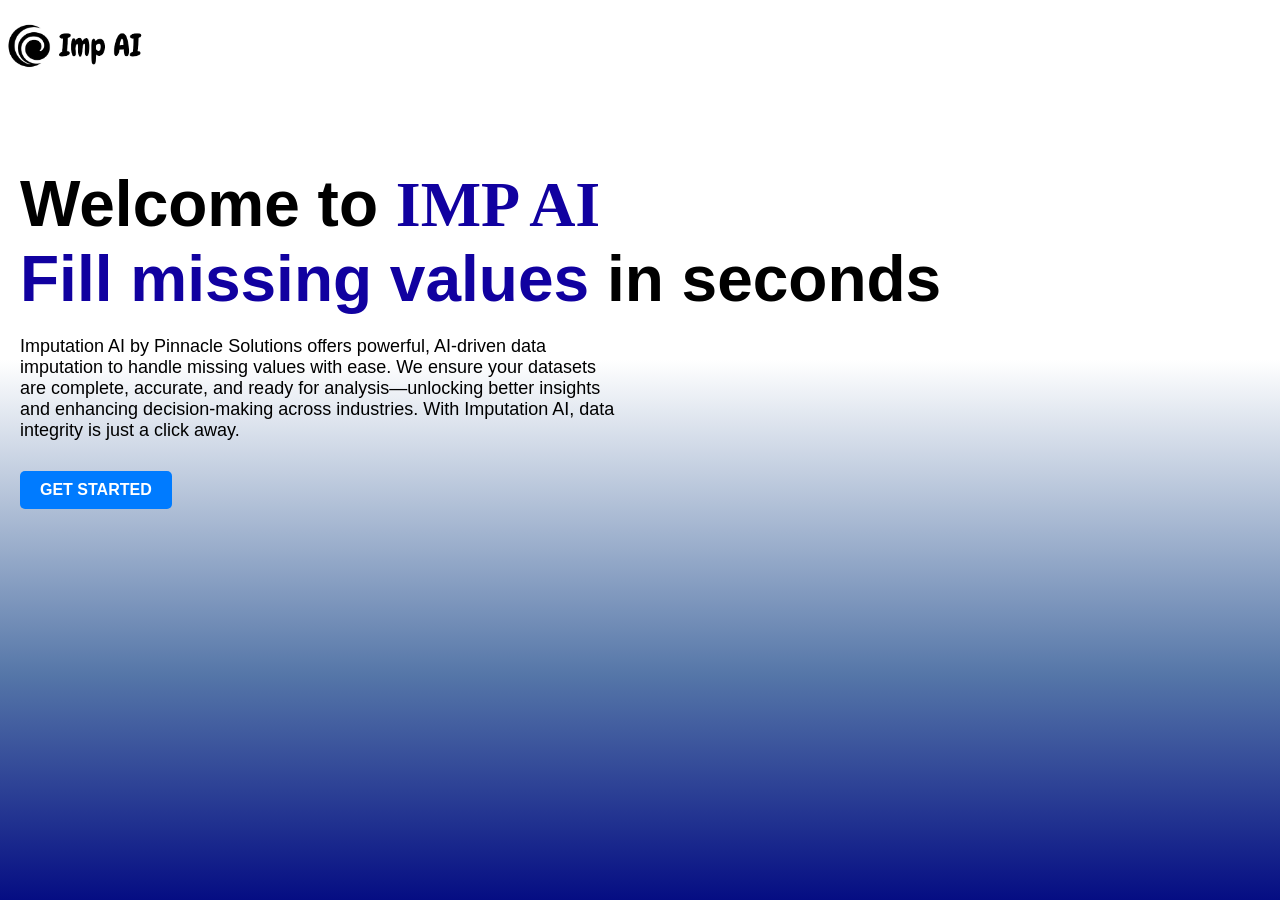
<file: templates/index.html>
<!DOCTYPE html>
<html lang="en">
<head>
    <meta charset="UTF-8">
    <meta name="viewport" content="width=device-width, initial-scale=1.0">
    <title>Imp-login</title>
    <link rel="icon" href="/static/assets/impai1.png" type="image/png">
    <link rel="stylesheet" href="/static/css/index.css">
</head>
</head>
<body>
    <img src="/static/assets/impai.png" alt="Imputation AI Logo" style="height: 50px; width: 150px; margin-top: 20px;">
    <header>
    </header>
    <main class="hero">
        <h1>
            Welcome to <span class="highlight">IMP AI</span><br>
            <span class="secondary-highlight">Fill missing values</span> in seconds
        </h1>
        <p>
            Imputation AI by Pinnacle Solutions offers powerful, AI-driven data imputation to handle missing values with ease. We ensure your datasets are complete, accurate, and ready for analysis—unlocking better insights and enhancing decision-making across industries. With Imputation AI, data integrity is just a click away.
        </p>
        <div class="button-group">
            <button class="cta-button" onclick="window.location.href='/login'">GET STARTED</button>
        </div>
    </main>
    <script src="/static/js/index.js"></script>
</body>
</html>
</file>
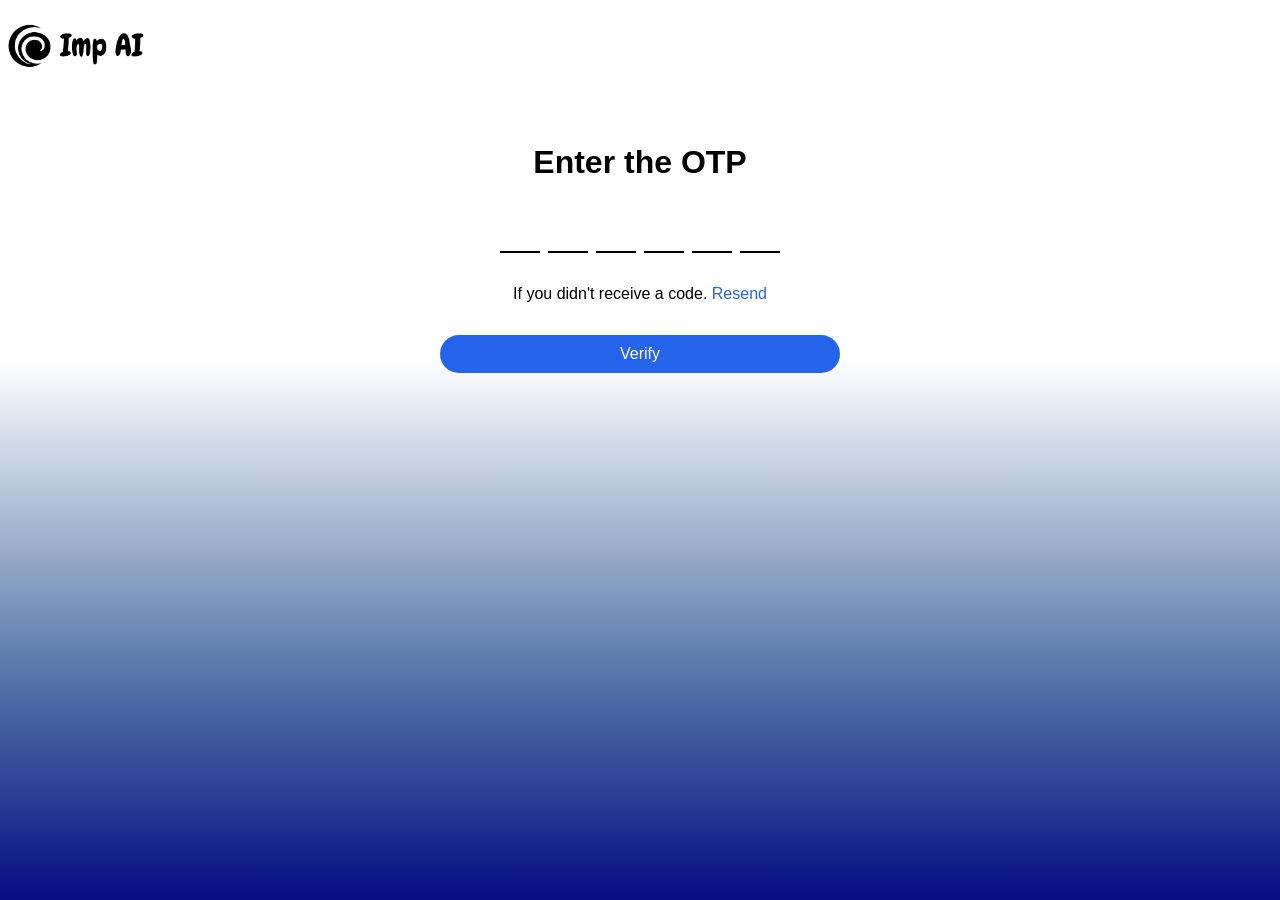
<file: templates/login-otp.html>
<!DOCTYPE html>
<html lang="en">
<head>
    <meta charset="UTF-8">
    <meta name="viewport" content="width=device-width, initial-scale=1.0">
    <title>Imp AI - OTP Verification</title>
    <link rel="icon" href="/static/assets/impai1.png" type="image/png">
    <link rel="stylesheet" href="/static/css/login-otp.css">
</head>
<body>
    <div class="logo-container">
        <img src="/static/assets/impai.png" alt="Imputation AI Logo" class="logo">
    </div>
    <div class="container">
        <h1>Enter the OTP</h1>
        <form id="otpForm" data-identifier="{{ identifier }}">
            <div class="otp-container">
                <input type="text" class="otp-input" maxlength="1" required>
                <input type="text" class="otp-input" maxlength="1" required>
                <input type="text" class="otp-input" maxlength="1" required>
                <input type="text" class="otp-input" maxlength="1" required>
                <input type="text" class="otp-input" maxlength="1" required>
                <input type="text" class="otp-input" maxlength="1" required>
            </div>
            <p class="resend-text">
                If you didn't receive a code. 
                <a href="#" class="resend-link">Resend</a>
                <span id="resend-timer" style="display: none; color: gray;">( <span id="countdown">30</span> )</span>
            </p>
            <button type="submit" class="verify-btn">Verify</button>
        </form>
    </div>
    <script src="/static/js/login-otp.js"></script>
</body>
</html>
</file>
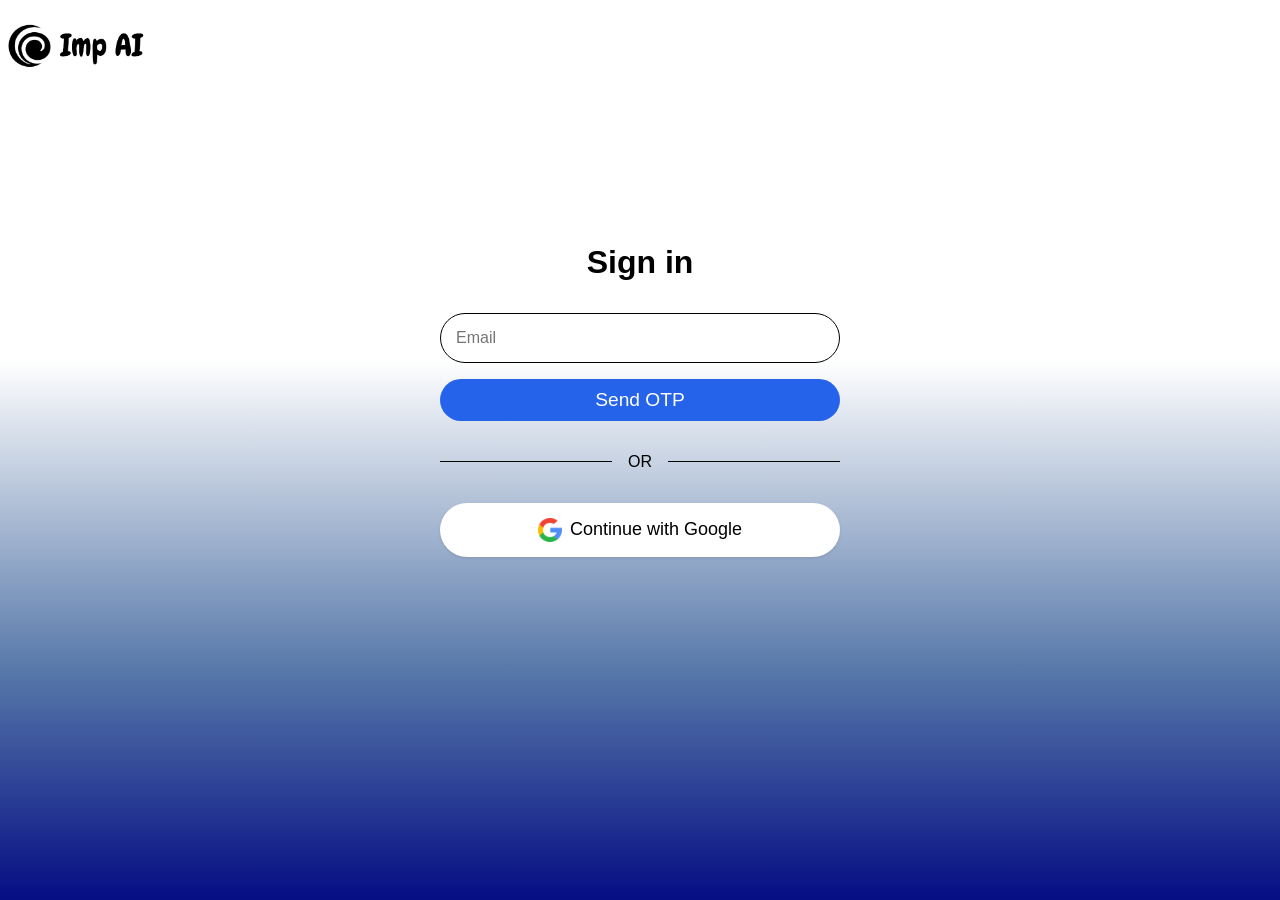
<file: templates/login.html>
<!DOCTYPE html>
<html lang="en">
<head>
    <meta charset="UTF-8">
    <meta name="viewport" content="width=device-width, initial-scale=1.0">
    <title>Imp AI - Login</title>
    <link rel="icon" href="/static/assets/impai1.png" type="image/png">
    <link rel="stylesheet" href="/static/css/login.css">
</head>
<body>
    <img src="/static/assets/impai.png" alt="Imputation AI Logo" class="logo">
    <div class="container">
        <h1>Sign in</h1>

        <form id="signin-form" action="./login-otp.html" >
            <input
                type="text"
                id="identifier"
                name="identifier"
                placeholder="Email"
                class="input-field"
                required
            >

            <button href ="login-otp.html" type="submit" class="send-otp-btn">
                Send OTP
            </button>
        </form>
        <!-- <form id="signin-form" action="./login-otp.html">
            <input type="text" id="identifier" name="identifier" placeholder="Email or Phone">
            <button type="submit">Send OTP</button>
        </form> -->
        <div class="divider">
            <span>OR</span>
        </div>

        <button class="google-btn">
            <img src="/static/assets/googleicon.png" alt="Google Icon" class="google-icon">

            Continue with Google
        </button>
    </div>
    <script src="/static/js/login.js"></script>
</body>
</html>
</file>
<file: static/css/index.css>
body {
    min-height: 100vh;
    font-family: Arial, sans-serif;
    justify-content: center;
    align-items: center;
    margin: 0;
    padding: 0;
    Background: linear-gradient(180deg, #FFFFFF 40%, #5576A8 75%, #050D83 100%);
    color: #ffffff;
}
header {
    display: flex;
    justify-content: space-between;
    align-items: center;
    padding: 20px;
    background:  transparent;
    
}
.logo {
    font-size: 24px;
    font-weight: bold;
    color: #007bff;
}
nav {
    display: flex;
    gap: 20px;
}
nav a {
    color: #000000;
    text-decoration: none;
    font-weight: 500;
}
nav a:hover {
    color: #007bff;
}
.cta-button {
    background-color: #007bff;
    color: white;
    padding: 10px 20px;
    border: none;

    border-radius: 5px;
    cursor: pointer;
    font-size: 16px;
    font-weight: bold;
    transition: background-color 0.3s;
}
.cta-button:hover {
    background-color: #0056b3;
}
.hero {
    text-align: left;
    padding: 10px 20px;
    color: #000000;
}
.hero h1 {
    font-size: 64px;
    margin-bottom: 20px;
}
.hero p {
    font-size: 18px;
    margin-bottom: 30px;
    max-width: 600px;
}
.highlight {
    color: #1101a0;
    font-family: Cambria, Cochin, Georgia, Times, 'Times New Roman', serif;
}
.secondary-highlight {
    color: #1101a0;
}
.button-group {
    display: flex;
    justify-content: left;
    align-items: left;
    gap: 20px;
}
.secondary-button {
    background-color: transparent;
    color: #000000;
    padding: 10px 20px;
    border: 1px solid #000000;
    border-radius: 5px;
    cursor: pointer;
}
.contact-link {
    display: inline-block;
    margin-top: 20px;
    color: #007bff;
    text-decoration: none;
}

/* Mobile Responsive Styling */
@media (max-width: 768px) {
    
    nav {
        display: none; /* Hide navigation links on mobile */
    }
    header {
        padding: 10px;
    }
    .logo {
        font-size: 20px;
    }
    .hero {
        padding: 50px 10px;
        text-align: left;
    }
    .hero h1 {
        font-size: 36px;
    }
    .hero p {
        font-size: 16px;
        margin-bottom: 20px;
    }
    .button-group {
        flex-direction: row;
        align-items: left;
        gap: 10px;
    }
    .cta-button {
        width: auto;
        padding: 8px 16px;
        font-size: 16px;
        
    }
    /* Position logo on the left and login button on the right */
    header {
        justify-content: space-between;
    }
}
</file>
<file: static/css/login-otp.css>
* {
    margin: 0;
    padding: 0;
    box-sizing: border-box;
    font-family: -apple-system, BlinkMacSystemFont, "Segoe UI", Roboto, sans-serif;
}

body {
    min-height: 100vh;
    background: linear-gradient(180deg, #FFFFFF 40%, #5576A8 75%, #050D83 100%);
    display: flex;
    flex-direction: column;
    align-items: center;
    padding: 2rem;
}

.logo {
    position: fixed;
    top: 0px;
    margin-top: 20px;
    left: 0px;
    height: 50px;
}

.container {
    width: 100%;
    max-width: 400px;
    text-align: center;
    position: fixed;
}

h1 {
    
    margin-top: 7rem;
    font-size: 2rem;
    margin-bottom: 2rem;
    color: #000;
}

.otp-container {
    display: flex;
    gap: 0.5rem;
    justify-content: center;
    margin-bottom: 2rem;
}

.otp-input {
    width: 40px;
    height: 40px;
    border: none;
    border-bottom: 2px solid #000;
    background: transparent;
    font-size: 1.5rem;
    text-align: center;
    outline: none;
}

.resend-text {
    margin-bottom: 2rem;
    color: #000;
}

.resend-link {
    color: #2563eb;
    text-decoration: none;
    cursor: pointer;
}

.verify-btn {
    width: 100%;
    padding: 10px;
    background-color: #2563eb;
    color: white;
    border: none;
    border-radius: 9999px;
    font-size: 1rem;
    cursor: pointer;
    transition: background-color 0.2s;
}

.verify-btn:hover {
    background-color: #1d4ed8;
}
</file>
<file: static/css/login.css>
* {
    margin: 0;
    padding: 0;
    box-sizing: border-box;
    font-family: -apple-system, BlinkMacSystemFont, "Segoe UI", Roboto, sans-serif;
}

body {
    min-height: 100vh;
    Background: linear-gradient(180deg, #FFFFFF 40%, #5576A8 75%, #050D83 100%);
    display: flex;
    justify-content: center;
    align-items: center;
    padding: 20px;
    flex-direction: column;
}

.logo {
    position: fixed;
    top:0px;
    left: 0px;
    height: 50px;
    margin-top: 20px;
}

.container {
    margin-top: -100px;
    width: 100%;
    max-width: 400px;
    text-align: center;
}

h1 {
    margin-top: -0rem;
    font-size: 2rem;
    margin-bottom: 2rem;
    color: #000;
}

.input-field {
    width: 100%;
    padding: 15PX;
    margin-bottom: 1rem;
    border: 1px solid #000000;
    border-radius: 9999px;
    font-size: 1rem;
    outline: none;
    background: white;
}

.send-otp-btn {
    width: 100%;
    padding: 10px;
    background-color: #2563eb;
    color: white;
    border: none;
    border-radius: 9999px;
    font-size: 1.2rem;
    cursor: pointer;
    transition: background-color 0.2s;
}

.send-otp-btn:hover {
    background-color: #2200ff;
    color: #ffffff;
    
}

.divider {
    display: flex;
    align-items: center;
    margin: 2rem 0;
    color: #000000;
}

.divider::before,
.divider::after {
    content: "";
    flex: 1;
    border-top: 1px solid #000000;
}

.divider span {
    padding: 0 1rem;
}

.google-btn {
    width: 100%;
    padding: 15px;
    background-color: white;
    border: none;
    border-radius: 9999px;
    font-size: 18px;
    cursor: pointer;
    display: flex;
    align-items: center;
    justify-content: center;
    gap: 0.5rem;
    box-shadow: 0 1px 3px rgba(0, 0, 0, 0.1);
    transition: background-color 0.2s;
}

.google-btn:hover {
    background-color: #f9fafb;
}

.google-icon {
    width: 24px;
    height: 24px;

}
</file>
